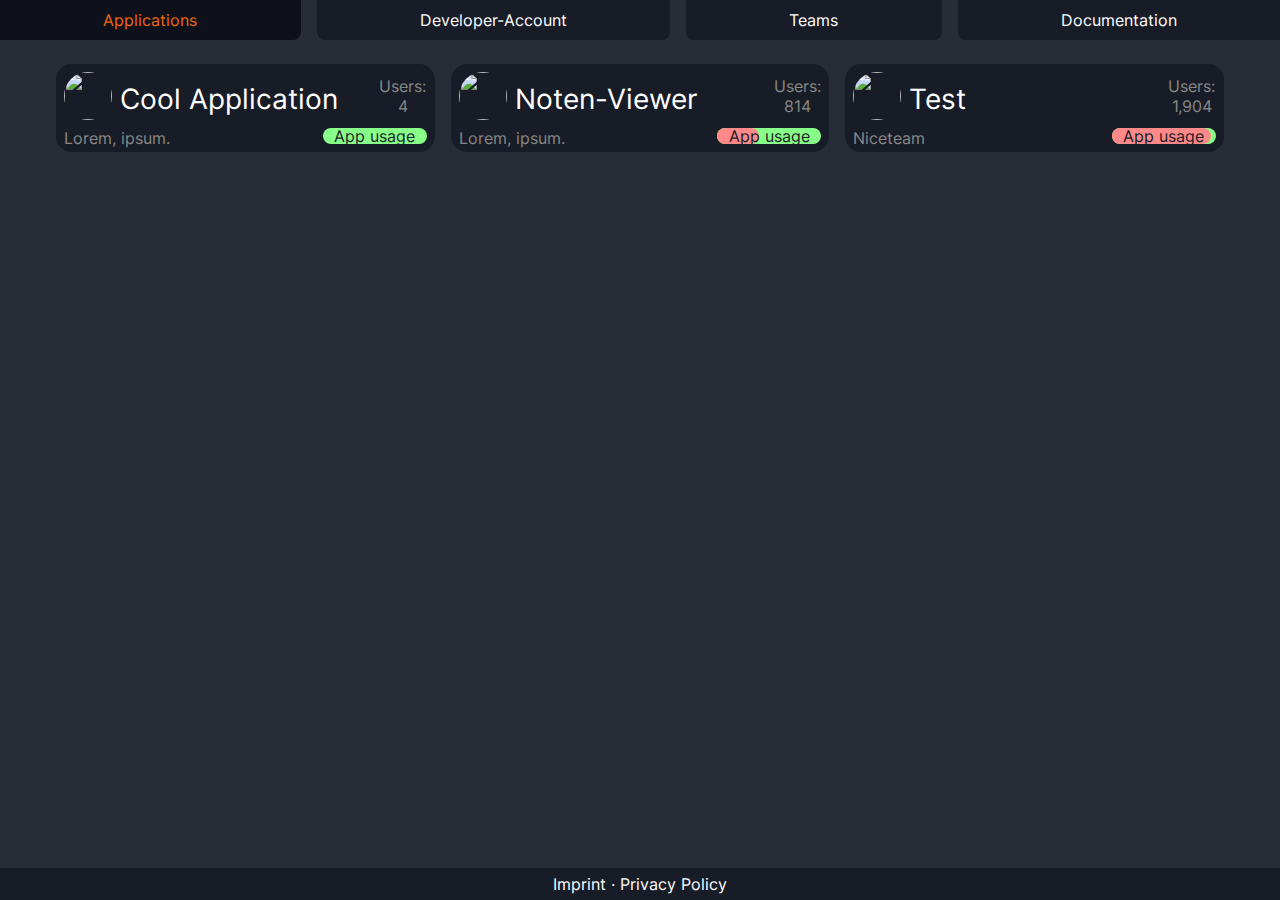
<file: index.html>
<!DOCTYPE html>
<html lang="de">
  <head>
    <meta charset="utf-8" />
    <meta http-equiv="X-UA-Compatible" content="IE=edge" />
    <meta name="viewport" content="width=device-width, initial-scale=1.0" />
    <title>Dev-Portal | Noten-App</title>
    <link rel="stylesheet" href="/res/fontawesome/css/fontawesome.min.css" />
    <link rel="stylesheet" href="/res/fontawesome/css/regular.min.css" />
    <link rel="stylesheet" href="/res/fontawesome/css/solid.min.css" />
    <link rel="stylesheet" href="/res/css/fonts.css" />
    <link rel="stylesheet" href="/res/css/main.css" />
    <link rel="stylesheet" href="style.css" />
    <link
      rel="apple-touch-icon"
      sizes="180x180"
      href="https://assets.noten-app.de/images/logo//apple-touch-icon.png"
    />
    <link
      rel="icon"
      type="image/png"
      sizes="32x32"
      href="https://assets.noten-app.de/images/logo//favicon-32x32.png"
    />
    <link
      rel="icon"
      type="image/png"
      sizes="16x16"
      href="https://assets.noten-app.de/images/logo//favicon-16x16.png"
    />
    <link
      rel="mask-icon"
      href="https://assets.noten-app.de/images/logo//safari-pinned-tab.svg"
      color="#eb660e"
    />
    <link
      rel="shortcut icon"
      href="https://assets.noten-app.de/images/logo//favicon.ico"
    />
    <meta name="apple-mobile-web-app-title" content="Noten-App" />
    <meta name="application-name" content="Noten-App" />
    <meta name="msapplication-TileColor" content="#282c36" />
    <meta
      name="msapplication-TileImage"
      content="https://assets.noten-app.de/images/logo//mstile-144x144.png"
    />
    <meta name="theme-color" content="#ffffff" />
    <link rel="manifest" href="/app.webmanifest" />
    <meta name="msapplication-config" content="/browserconfig.xml" />
  </head>
  <body>
    <nav>
      <div onclick="document.getElementById('main').src = '/apps';">
        Applications
      </div>
      <div onclick="document.getElementById('main').src = '/account';">
        Developer-Account
      </div>
      <div onclick="document.getElementById('main').src = '/teams';">Teams</div>
      <a href="https://docs.noten-app.de" target="_blank">Documentation</a>
    </nav>
    <iframe id="main" src="/apps" frameborder="0"></iframe>
    <footer>
      <div>
        <a href="https://noten-app.de/legal/impressum" target="_blank"
          >Imprint</a
        >
        &centerdot;
        <a href="https://noten-app.de/legal/datenschutz" target="_blank"
          >Privacy Policy</a
        >
      </div>
    </footer>
  </body>
</html>
</file>
<file: res/css/fonts.css>
/* inter (regular - latin) */

@font-face {
    font-family: 'Inter';
    font-style: normal;
    font-weight: 400;
    src: url('/res/fonts/inter-v12-latin-regular.eot');
    src: local(''), url('/res/fonts/inter-v12-latin-regular.eot?#iefix') format('embedded-opentype'), /* IE6-IE8 */
    url('/res/fonts/inter-v12-latin-regular.woff2') format('woff2'), /* Super Modern Browsers */
    url('/res/fonts/inter-v12-latin-regular.woff') format('woff'), /* Modern Browsers */
    url('/res/fonts/inter-v12-latin-regular.ttf') format('truetype'), /* Safari, Android, iOS */
    url('/res/fonts/inter-v12-latin-regular.svg#Inter') format('svg');
}


/* dosis (800 - latin) */

@font-face {
    font-family: 'Dosis';
    font-style: normal;
    font-weight: 800;
    src: url('/res/fonts/dosis-v27-latin-800.eot');
    src: local(''), url('/res/fonts/dosis-v27-latin-800.eot?#iefix') format('embedded-opentype'), /* IE6-IE8 */
    url('/res/fonts/dosis-v27-latin-800.woff2') format('woff2'), /* Super Modern Browsers */
    url('/res/fonts/dosis-v27-latin-800.woff') format('woff'), /* Modern Browsers */
    url('/res/fonts/dosis-v27-latin-800.ttf') format('truetype'), /* Safari, Android, iOS */
    url('/res/fonts/dosis-v27-latin-800.svg#Dosis') format('svg');
}


/* ubuntu (500 - latin) */

@font-face {
    font-family: 'Ubuntu';
    font-style: normal;
    font-weight: 500;
    src: url('/res/fonts/ubuntu-v20-latin-500.eot');
    src: local(''), url('/res/fonts/ubuntu-v20-latin-500.eot?#iefix') format('embedded-opentype'), /* IE6-IE8 */
    url('/res/fonts/ubuntu-v20-latin-500.woff2') format('woff2'), /* Super Modern Browsers */
    url('/res/fonts/ubuntu-v20-latin-500.woff') format('woff'), /* Modern Browsers */
    url('/res/fonts/ubuntu-v20-latin-500.ttf') format('truetype'), /* Safari, Android, iOS */
    url('/res/fonts/ubuntu-v20-latin-500.svg#Ubuntu') format('svg');
}
</file>
<file: res/css/main.css>
:root {
    --text-color: #ffffff;
    --text2-color: #cccccc;
    --text-light: #222222;
    --background-color: #282c36;
    --background2-color: #181c26;
    --background3-color: #0f111a;
    --accent-color: #eb660e;
    --accent2-color: #f2a900;
    --navbar-height: 5rem;
}

html,
body {
    top: 0;
    left: 0;
    margin: 0;
    padding: 0;
    width: 100%;
    height: 100%;
    transition: 0;
    font-size: 100%;
    color: var(--text-color);
    background-color: var(--background-color);
}

* {
    box-sizing: border-box;
    -webkit-font-smoothing: antialiased;
    -moz-osx-font-smoothing: grayscale;
    font-family: "Inter";
    scroll-behavior: smooth;
}

main {
    height: 100%;
}
</file>
<file: style.css>
body {
    display: grid;
    grid-template-columns: 1fr;
    grid-template-rows: 3rem 1fr 2rem;
    gap: 0px 0px;
    grid-auto-flow: row;
    grid-template-areas:
        "nav"
        "main"
        "footer";
    background-color: var(--background-color);
}

nav {
    grid-area: nav;
    display: flex;
}

nav a,
nav div {
    flex-grow: 1;
    height: 100%;
    display: grid;
    place-content: center;
    border: 0.5rem solid var(--background-color);
    border-top: 0px;
    transition: 0.3s;
    cursor: pointer;
    border-radius: 0 0 1rem 1rem;
    background-color: var(--background2-color);
    color: var(--text-color);
    text-decoration: none;
}

nav a:first-child,
nav div:first-child {
    border-left: 0;
    border-bottom-left-radius: 0;
}

nav a:last-child,
nav div:last-child {
    border-right: 0;
    border-bottom-right-radius: 0;
}

nav a:hover,
nav div:hover {
    background-color: var(--background3-color);
    color: var(--accent-color);
}

/* 
Main
*/

#main {
    grid-area: main;
    width: 100%;
    height: 100%;
    padding-bottom: 0.5rem;
}

/* 
Footer
*/

footer {
    grid-area: footer;
    background-color: var(--background2-color);
    display: grid;
    place-items: center;
}

footer a {
    color: #fff;
    text-decoration: none;
}

footer a:hover {
    text-decoration: underline;
}


/* Small screens */

@media screen and (max-width: 580px) {

    body {
        grid-template-rows: min-content 1fr 2rem;
    }

    nav {
        flex-direction: column;
    }

    nav a,
    nav div {
        border: 0;
        border-radius: 0;
        padding: 0.5rem;
    }
}
</file>
<file: res/fontawesome/css/regular.min.css>
/*!
 * Font Awesome Free 6.2.1 by @fontawesome - https://fontawesome.com
 * License - https://fontawesome.com/license/free (Icons: CC BY 4.0, Fonts: SIL OFL 1.1, Code: MIT License)
 * Copyright 2022 Fonticons, Inc.
 */
:host,:root{--fa-style-family-classic:"Font Awesome 6 Free";--fa-font-regular:normal 400 1em/1 "Font Awesome 6 Free"}@font-face{font-family:"Font Awesome 6 Free";font-style:normal;font-weight:400;font-display:block;src:url(../webfonts/fa-regular-400.woff2) format("woff2"),url(../webfonts/fa-regular-400.ttf) format("truetype")}.fa-regular,.far{font-weight:400}
</file>
<file: res/fontawesome/css/solid.min.css>
/*!
 * Font Awesome Free 6.2.1 by @fontawesome - https://fontawesome.com
 * License - https://fontawesome.com/license/free (Icons: CC BY 4.0, Fonts: SIL OFL 1.1, Code: MIT License)
 * Copyright 2022 Fonticons, Inc.
 */
:host,:root{--fa-style-family-classic:"Font Awesome 6 Free";--fa-font-solid:normal 900 1em/1 "Font Awesome 6 Free"}@font-face{font-family:"Font Awesome 6 Free";font-style:normal;font-weight:900;font-display:block;src:url(../webfonts/fa-solid-900.woff2) format("woff2"),url(../webfonts/fa-solid-900.ttf) format("truetype")}.fa-solid,.fas{font-weight:900}
</file>
